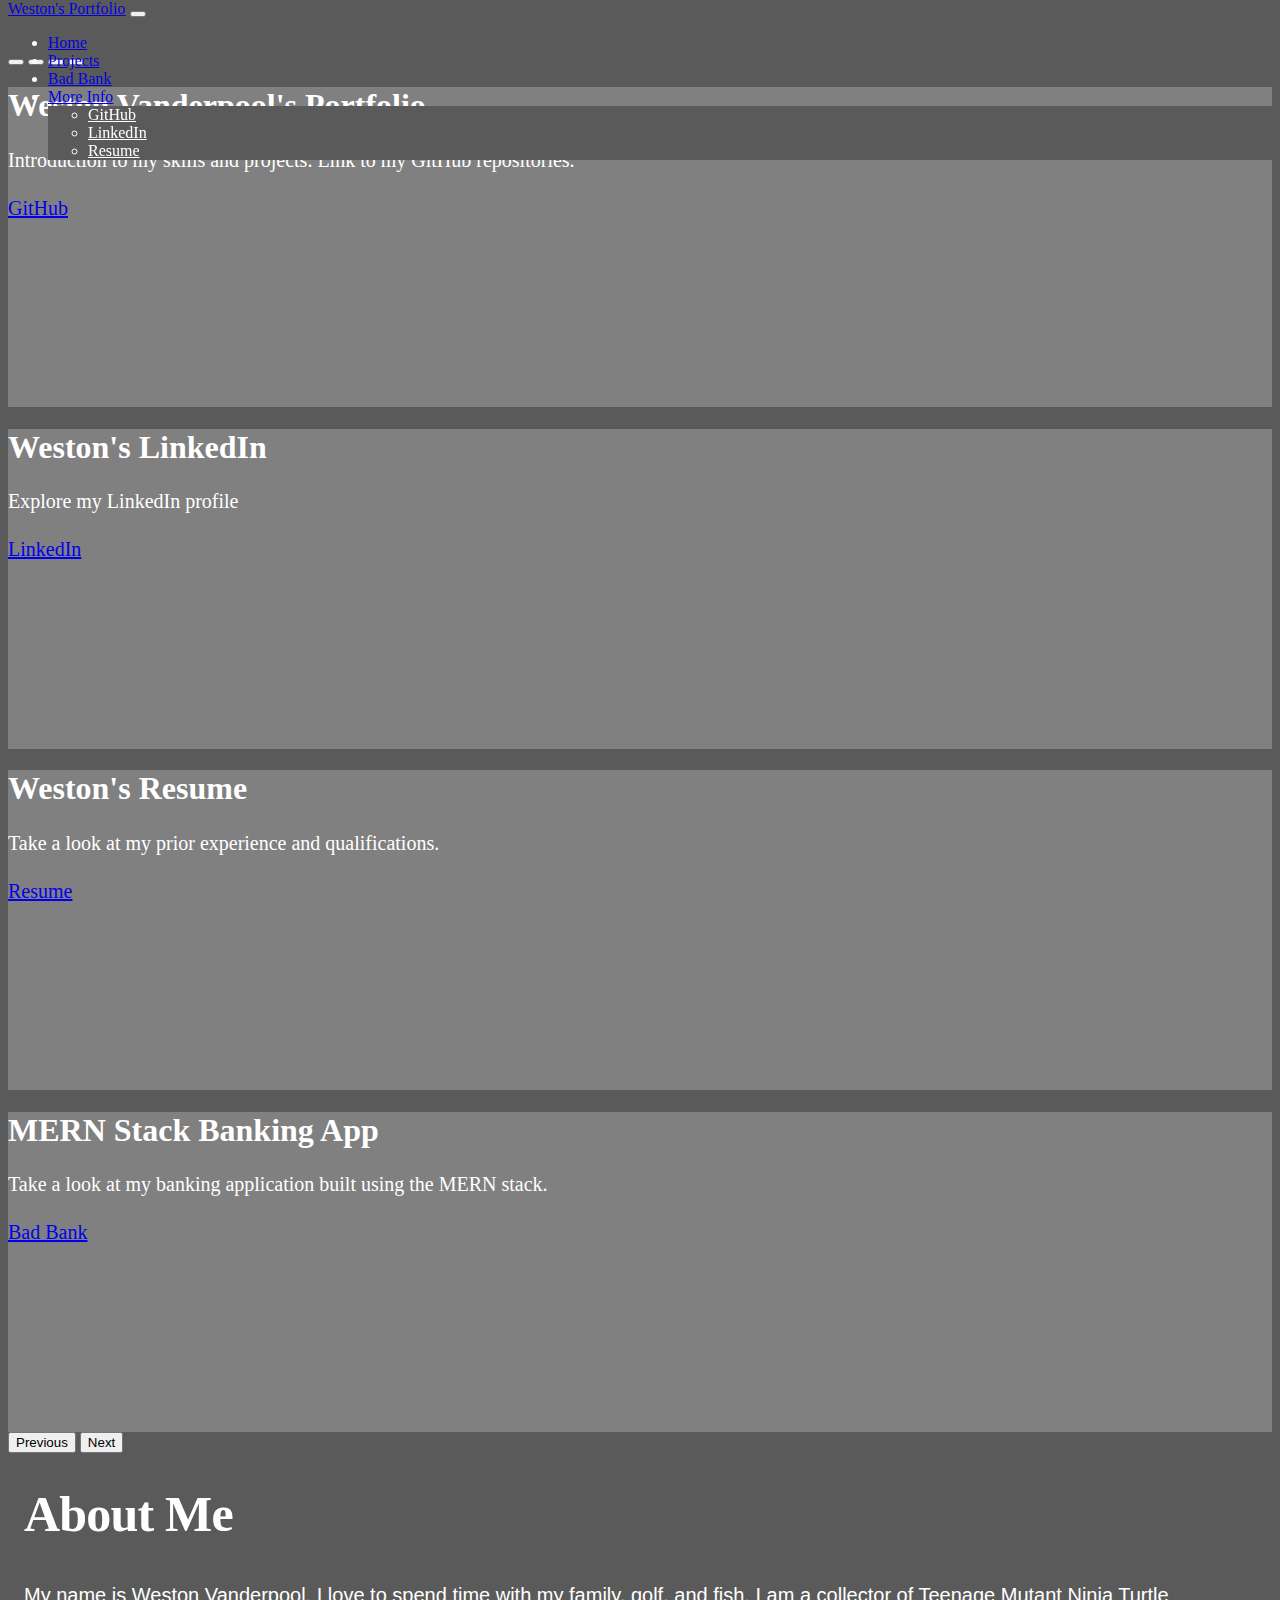
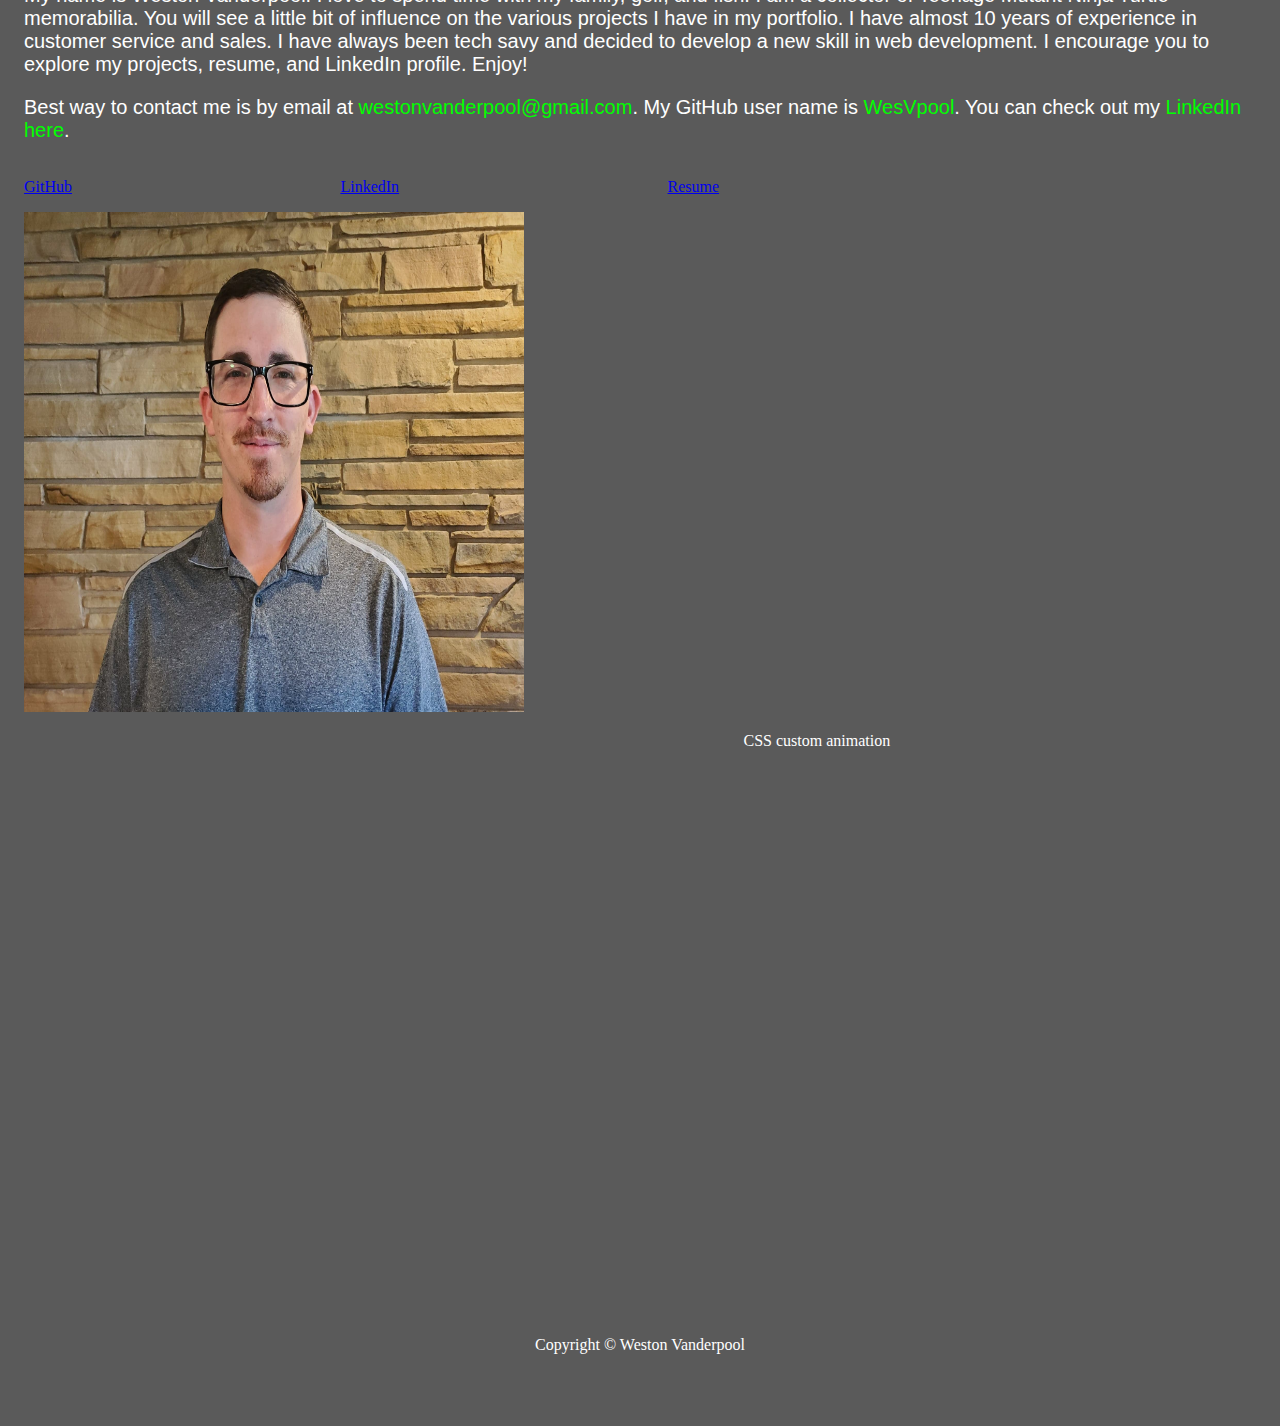
<file: index.html>
<!DOCTYPE html>
<html lang="en">
  <head>
    <meta charset="utf-8" />
    <meta name="viewport" content="width=device-width, initial-scale=1" />
    <meta name="description" content="CSS, HTML, JavaScript, Coding" />
    <meta name="author" content="Weston Vanderpool" />

    <title>Weston's Portfolio</title>
    <link
      href="https://cdn.jsdelivr.net/npm/bootstrap@5.1.3/dist/css/bootstrap.min.css"
      rel="stylesheet"
      integrity="sha384-1BmE4kWBq78iYhFldvKuhfTAU6auU8tT94WrHftjDbrCEXSU1oBoqyl2QvZ6jIW3"
      crossorigin="anonymous"
    />
    <link href="./styles.css" rel="stylesheet" />
  </head>
  <body>
    <nav class="navbar navbar-expand-lg navbar-dark bg-dark">
      <div class="container-fluid">
        <a class="navbar-brand" href="https://wesvpool.github.io/"
          >Weston's Portfolio</a
        >
        <button
          class="navbar-toggler"
          type="button"
          data-bs-toggle="collapse"
          data-bs-target="#navbarSupportedContent"
          aria-controls="navbarSupportedContent"
          aria-expanded="false"
          aria-label="Toggle navigation"
        >
          <span class="navbar-toggler-icon"></span>
        </button>
        <div class="collapse navbar-collapse" id="navbarSupportedContent">
          <ul class="navbar-nav me-auto mb-2 mb-lg-0">
            <li class="nav-item">
              <a class="nav-link active" aria-current="page" href="https://wesvpool.github.io/">Home</a>
            </li>
            <li class="nav-item">
              <a class="nav-link" href="https://wesvpool.github.io/projects.html">Projects</a>
            </li>
            <li class="nav-item">
              <a class="nav-link" href="https://wesvpool.github.io/stack.html">Bad Bank</a>
            </li>
            <li class="nav-item dropdown">
              <a
                class="nav-link dropdown-toggle"
                href="#"
                id="navbarDropdown"
                role="button"
                data-bs-toggle="dropdown"
                aria-expanded="false">
                More Info
              </a>
              <ul class="dropdown-menu" aria-labelledby="navbarDropdown">
                <li><a class="dropdown-item" href="https://github.com/WesVpool">GitHub</a></li>
                <li><a class="dropdown-item" href="https://www.linkedin.com/in/weston-vanderpool-36976410b/">LinkedIn</a></li>
                <li><a class="dropdown-item" href="https://wesvpool.github.io/Weston-Vanderpool-Resume-Developer.pdf">Resume</a></li>
              </ul>
            </li>
          </ul>
        </div>
      </div>
    </nav>
    <main>
      <div id="myCarousel" class="carousel slide" data-bs-ride="carousel">
        <div class="carousel-indicators">
          <button
            type="button"
            data-bs-target="#myCarousel"
            data-bs-slide-to="0"
            class="active"
            aria-current="true"
            aria-label="Slide 1"></button>
          <button
            type="button"
            data-bs-target="#myCarousel"
            data-bs-slide-to="1"
            aria-label="Slide 2"></button>
          <button
            type="button"
            data-bs-target="#myCarousel"
            data-bs-slide-to="2"
            aria-label="Slide 3"></button>
            <button
            type="button"
            data-bs-target="#myCarousel"
            data-bs-slide-to="3"
            aria-label="Slide 4"></button>
        </div>
        <div class="carousel-inner">
          <div class="carousel-item active">
            <div class="container">
              <div class="carousel-caption">
                <h1>Weston Vanderpool's Portfolio</h1>
                <p>
                  Introduction to my skills and projects. Link to my GitHub
                  repositories.
                </p>
                <p><a class="btn btn-lg btn-secondary" href="https://github.com/WesVpool">GitHub</a></p>
              </div>
            </div>
          </div>
          <div class="carousel-item">
            <div class="container">
              <div class="carousel-caption">
                <h1>Weston's LinkedIn</h1>
                <p>Explore my LinkedIn profile</p>
                <p><a class="btn btn-lg btn-secondary" href="https://www.linkedin.com/in/weston-vanderpool-36976410b/">LinkedIn</a></p>
              </div>
            </div>
          </div>
          <div class="carousel-item">
            <div class="container">
              <div class="carousel-caption">
                <h1>Weston's Resume</h1>
                <p>Take a look at my prior experience and qualifications.</p>
                <p><a class="btn btn-lg btn-secondary" href="#">Resume</a></p>
              </div>
            </div>
          </div>
          <div class="carousel-item">
            <div class="container">
              <div class="carousel-caption">
                <h1>MERN Stack Banking App</h1>
                <p>Take a look at my banking application built using the MERN stack.</p>
                <p><a class="btn btn-lg btn-secondary" href="https://wesvpool.github.io/stack.html">Bad Bank</a></p>
              </div>
            </div>
          </div>
        </div>
        <button
          class="carousel-control-prev"
          type="button"
          data-bs-target="#myCarousel"
          data-bs-slide="prev">
          <span class="carousel-control-prev-icon" aria-hidden="true"></span>
          <span class="visually-hidden">Previous</span>
        </button>
        <button
          class="carousel-control-next"
          type="button"
          data-bs-target="#myCarousel"
          data-bs-slide="next">
          <span class="carousel-control-next-icon" aria-hidden="true"></span>
          <span class="visually-hidden">Next</span>
        </button>
      </div>

      <div class="row featurette">
        <div class="col-md-7 order-md-2">
          <h2 class="featurette-heading fw-normal lh-1">About Me</h2>
          <p class="p1">
            My name is Weston Vanderpool. I love to spend time with my family,
            golf, and fish. I am a collector of Teenage Mutant Ninja Turtle
            memorabilia. You will see a little bit of influence on the various
            projects I have in my portfolio. I have almost 10 years of
            experience in customer service and sales. I have always been tech
            savy and decided to develop a new skill in web development. I
            encourage you to explore my projects, resume, and LinkedIn profile.
            Enjoy!
          </p>
          <p class="p1">
            Best way to contact me is by email at <a class="hyper" href="mailto:westonvanderpool@gmail.com">westonvanderpool@gmail.com</a>.
            My GitHub user name is <a class="hyper" href="https://github.com/WesVpool">WesVpool</a>.
            You can check out my <a class="hyper" href="https://www.linkedin.com/in/weston-vanderpool-36976410b/">LinkedIn here</a>.
          </p>
          <div class="grid-container">
              <div class="grid-item">
                <p><a class="btn btn-lg btn-secondary" href="https://github.com/WesVpool">GitHub</a></p>
              </div>
              <div class="grid-item">
                <p><a class="btn btn-lg btn-secondary" href="https://www.linkedin.com/in/weston-vanderpool-36976410b/">LinkedIn</a></p>
              </div>
              <div class="grid-item">
                <p><a class="btn btn-lg btn-secondary" href="#">Resume</a></p>
              </div>
            </div>
          </div>
        <div class="col-md-5">
          <img
            class="bd-placeholder-img bd-placeholder-img-lg featurette-image img-fluid mx-auto"
            width="500"
            height="500"
            src="images/Weston-pic.jpg"/>
        </div>
      </div>
      <div class="grid-container">
        <div class="row">
          <div class ="col">
            <iframe width="500" height="500" src="https://www.youtube.com/embed/pWQxpsIyQAY" title="YouTube video player" frameborder="0" allow="accelerometer; autoplay; clipboard-write; encrypted-media; gyroscope; picture-in-picture" allowfullscreen></iframe>
          </div>
        </div>
        <div class="row">
          <div class="col">
            <div class="vintageTMNT">
              <p>CSS custom animation</p>
            </div>
          </div>
        </div>
      </div>
    </main>
    <footer>
        <p>Copyright © Weston Vanderpool</p>
    </footer>
  </body>
  <script
    src="https://cdn.jsdelivr.net/npm/bootstrap@5.1.3/dist/js/bootstrap.bundle.min.js"
    integrity="sha384-ka7Sk0Gln4gmtz2MlQnikT1wXgYsOg+OMhuP+IlRH9sENBO0LRn5q+8nbTov4+1p"
    crossorigin="anonymous"></script>
  <script src="./script.js"></script>
</html>
</file>
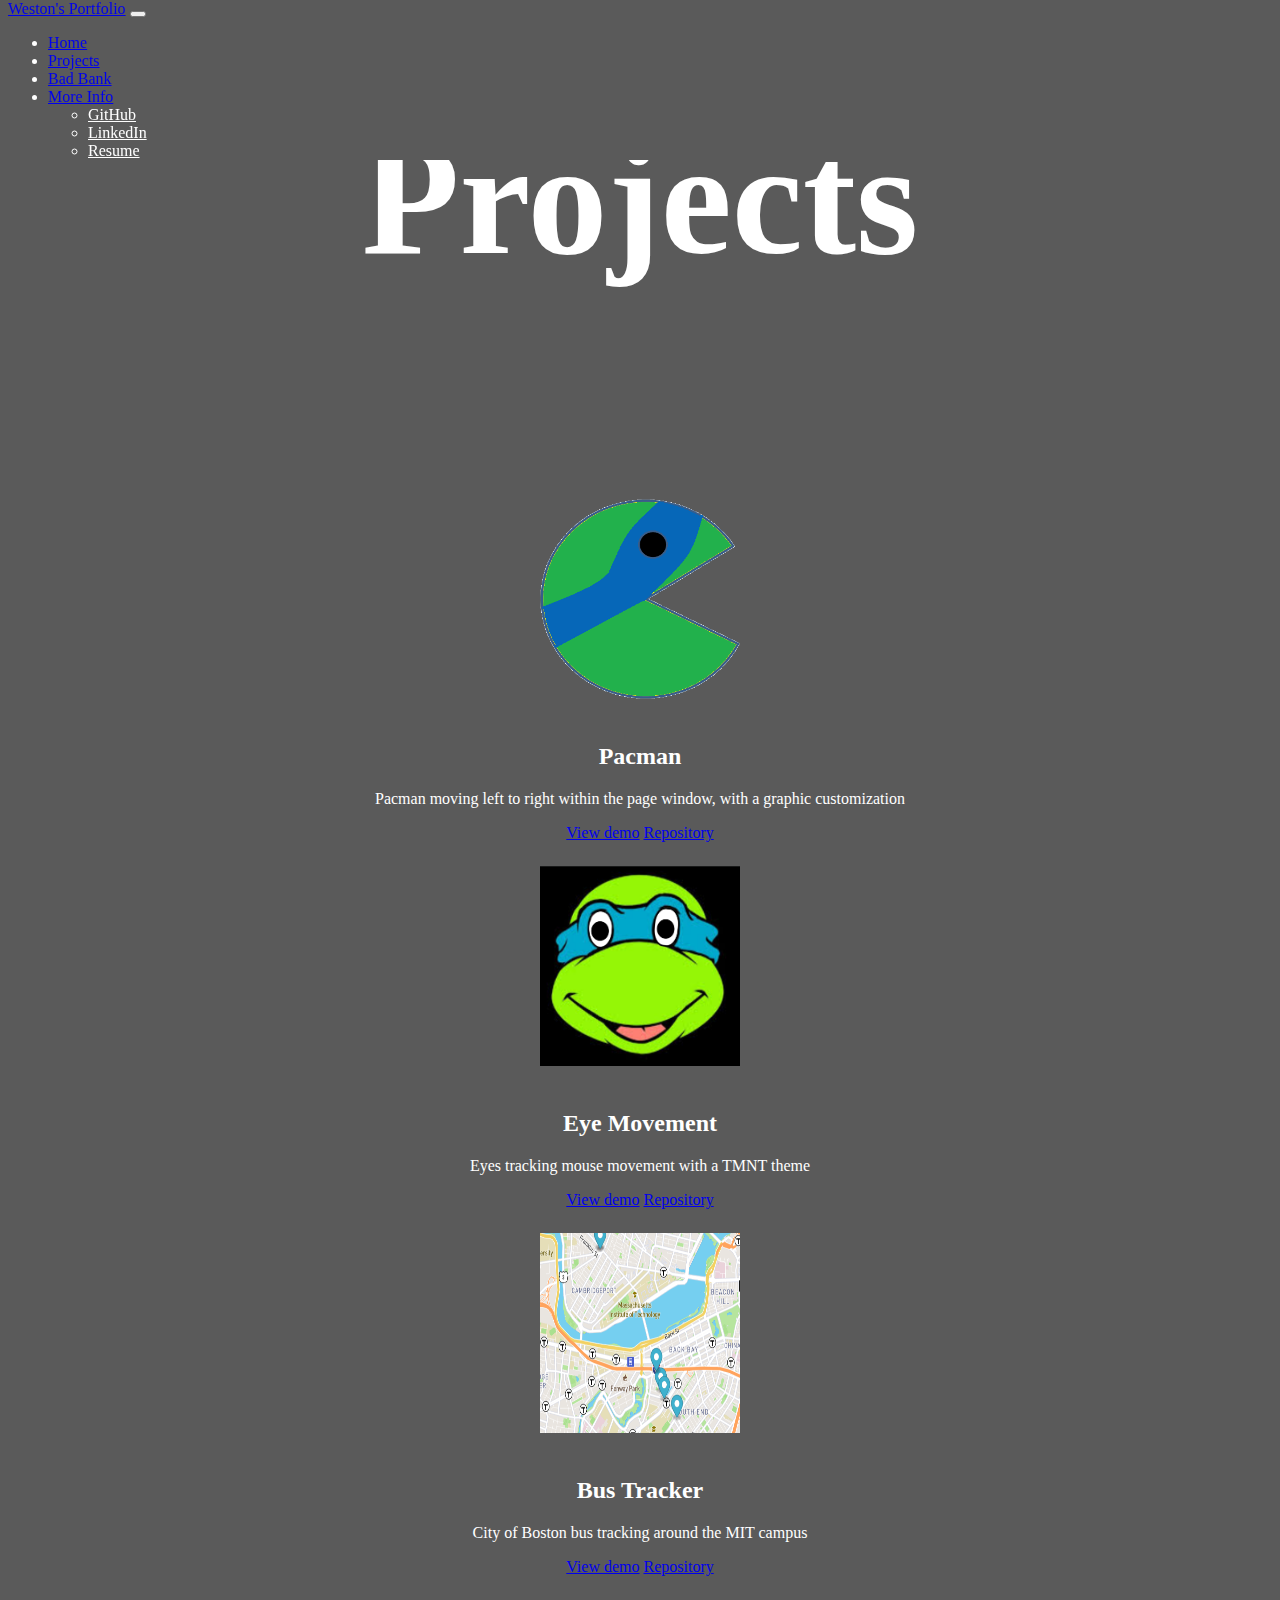
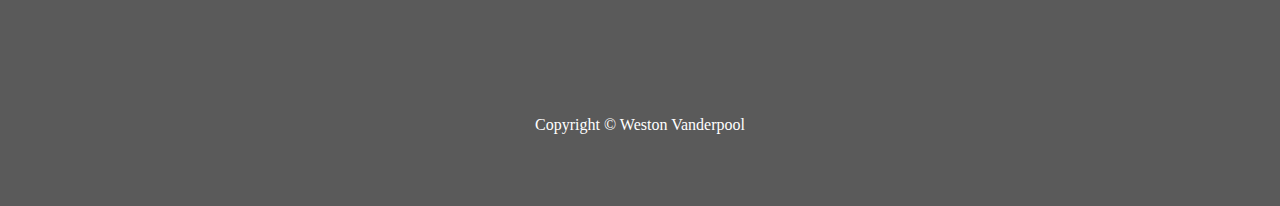
<file: projects.html>
<!DOCTYPE html>
<html lang="en">
  <head>
    <meta charset="utf-8" />
    <meta name="viewport" content="width=device-width, initial-scale=1" />
    <meta name="description" content="CSS, HTML, JavaScript, Coding" />
    <meta name="author" content="Weston Vanderpool" />

    <title>Weston's Projects</title>
    <link
      href="https://cdn.jsdelivr.net/npm/bootstrap@5.1.3/dist/css/bootstrap.min.css"
      rel="stylesheet"
      integrity="sha384-1BmE4kWBq78iYhFldvKuhfTAU6auU8tT94WrHftjDbrCEXSU1oBoqyl2QvZ6jIW3"
      crossorigin="anonymous"
    />
    <link href="./styles.css" rel="stylesheet" />
  </head>
  <body>
    <nav class="navbar navbar-expand-lg navbar-dark bg-dark">
      <div class="container-fluid">
        <a class="navbar-brand" href="https://wesvpool.github.io/"
          >Weston's Portfolio</a
        >
        <button
          class="navbar-toggler"
          type="button"
          data-bs-toggle="collapse"
          data-bs-target="#navbarSupportedContent"
          aria-controls="navbarSupportedContent"
          aria-expanded="false"
          aria-label="Toggle navigation"
        >
          <span class="navbar-toggler-icon"></span>
        </button>
        <div class="collapse navbar-collapse" id="navbarSupportedContent">
          <ul class="navbar-nav me-auto mb-2 mb-lg-0">
            <li class="nav-item">
              <a class="nav-link active" aria-current="page" href="https://wesvpool.github.io/">Home</a>
            </li>
            <li class="nav-item">
              <a class="nav-link" href="https://wesvpool.github.io/projects.html">Projects</a>
            </li>
            <li class="nav-item">
              <a class="nav-link" href="https://wesvpool.github.io/stack.html">Bad Bank</a>
            </li>
            <li class="nav-item dropdown">
              <a
                class="nav-link dropdown-toggle"
                href="#"
                id="navbarDropdown"
                role="button"
                data-bs-toggle="dropdown"
                aria-expanded="false">
                More Info
              </a>
              <ul class="dropdown-menu" aria-labelledby="navbarDropdown">
                <li><a class="dropdown-item" href="https://github.com/WesVpool">GitHub</a></li>
                <li><a class="dropdown-item" href="https://www.linkedin.com/in/weston-vanderpool-36976410b/">LinkedIn</a></li>
                <li><a class="dropdown-item" href="https://wesvpool.github.io/Weston-Vanderpool-Resume-Developer.pdf">Resume</a></li>
              </ul>
            </li>
          </ul>
        </div>
      </div>
    </nav>
    <h1 class="projects">
        Projects
    </h1>
    <div class="container marketing">

        <div class="row">
          <div class="col-lg-4">
            <img class="thumb" src="images/PacManT1.png">
            <h2 class="fw-normal">Pacman</h2>
            <p>Pacman moving left to right within the page window, with a graphic customization</p>
            <p>
              <a class="btn btn-secondary" href="https://wesvpool.github.io/Pacman/">View demo</a>
              <a class="btn btn-secondary" href="https://github.com/WesVpool/Pacman">Repository</a>
            </p>
          </div>
          <div class="col-lg-4">
            <img class="thumb" src="images/EyesTMNT.png">
            <h2 class="fw-normal">Eye Movement</h2>
            <p>Eyes tracking mouse movement with a TMNT theme</p>
            <p>
              <a class="btn btn-secondary" href="https://wesvpool.github.io/Eye-Excercise/">View demo</a>
              <a class="btn btn-secondary" href="https://github.com/WesVpool/Eye-Excercise">Repository</a>
            </p>
          </div>
          <div class="col-lg-4">
            <img class="thumb" src="images/BusTrackerPic.png">
            <h2 class="fw-normal">Bus Tracker</h2>
            <p>City of Boston bus tracking around the MIT campus</p>
            <p>
              <a class="btn btn-secondary" href="https://wesvpool.github.io/Bus-Tracker/">View demo</a>
              <a class="btn btn-secondary" href="https://github.com/WesVpool/Bus-Tracker">Repository</a>
            </p>
          </div>
        </div>
        <footer>
            <p>Copyright © Weston Vanderpool</p>
        </footer>
  </body>
  <script
    src="https://cdn.jsdelivr.net/npm/bootstrap@5.1.3/dist/js/bootstrap.bundle.min.js"
    integrity="sha384-ka7Sk0Gln4gmtz2MlQnikT1wXgYsOg+OMhuP+IlRH9sENBO0LRn5q+8nbTov4+1p"
    crossorigin="anonymous"></script>
</html>
</file>
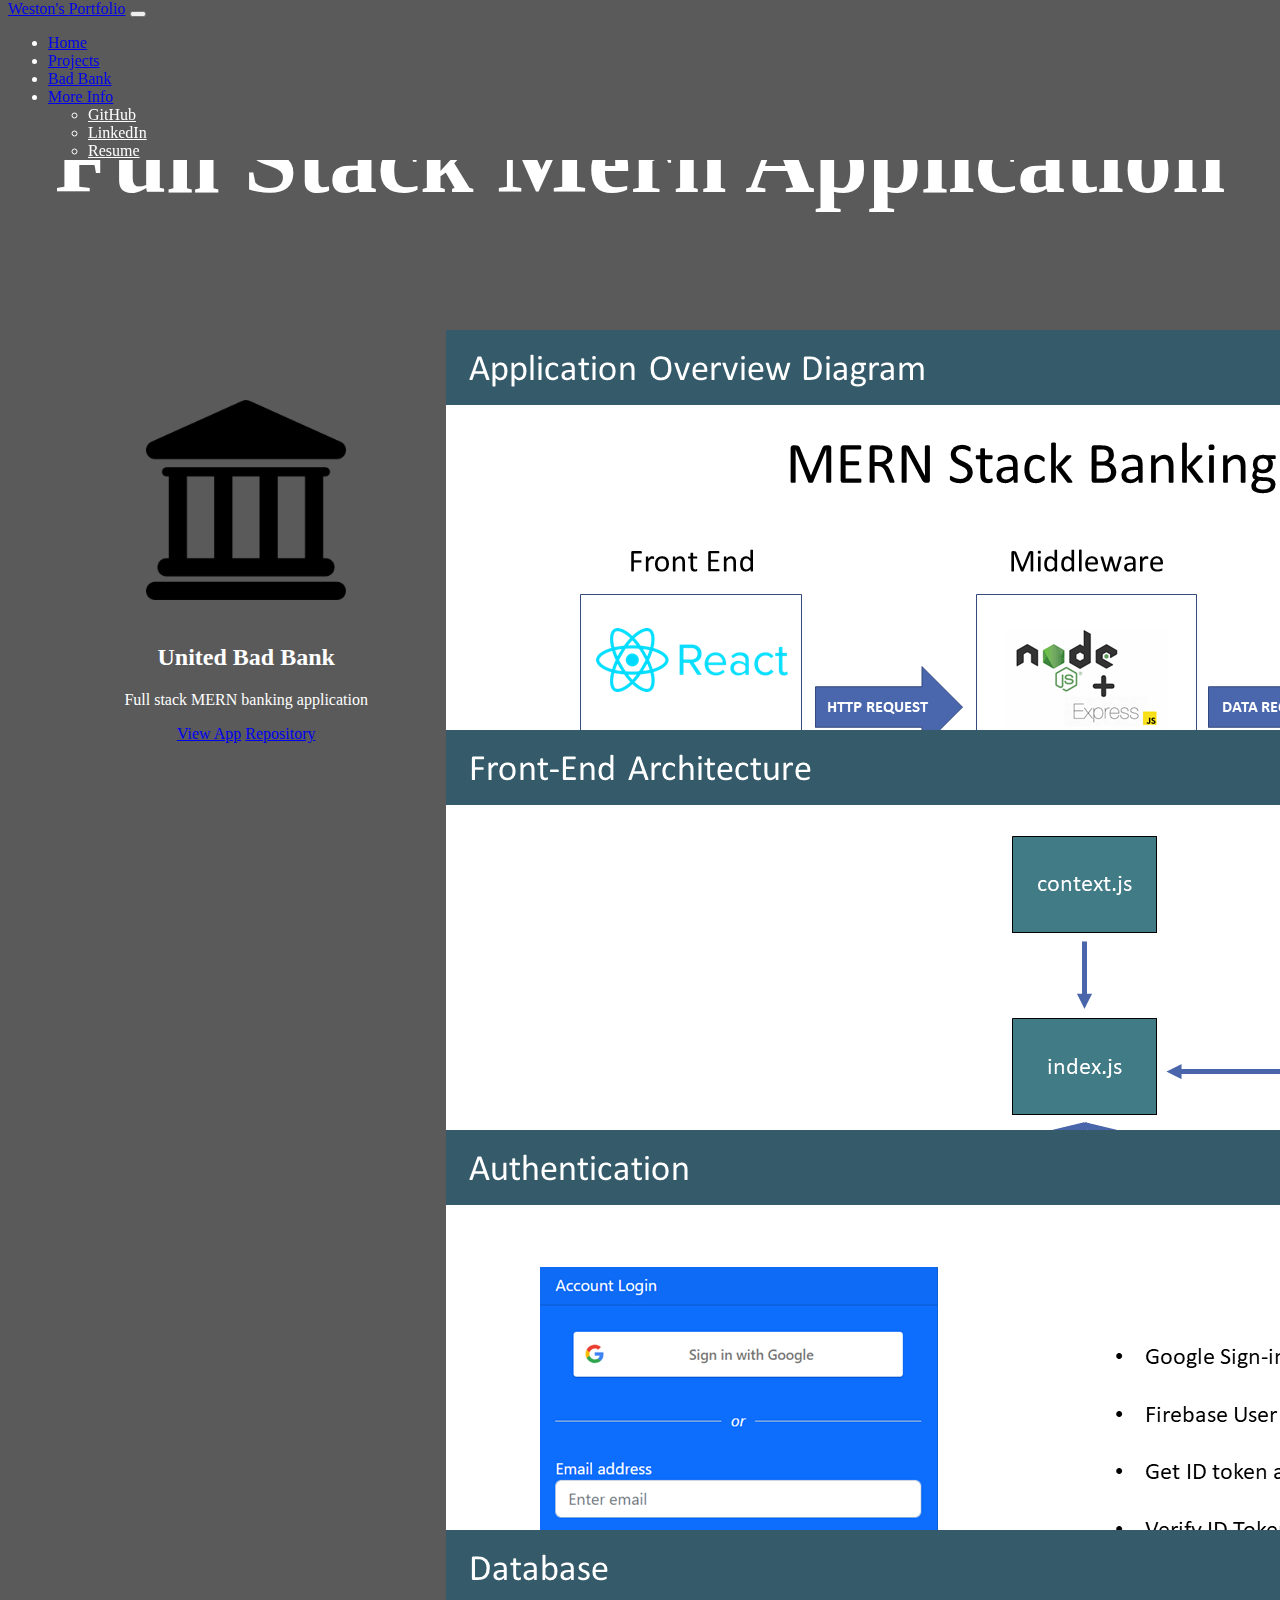
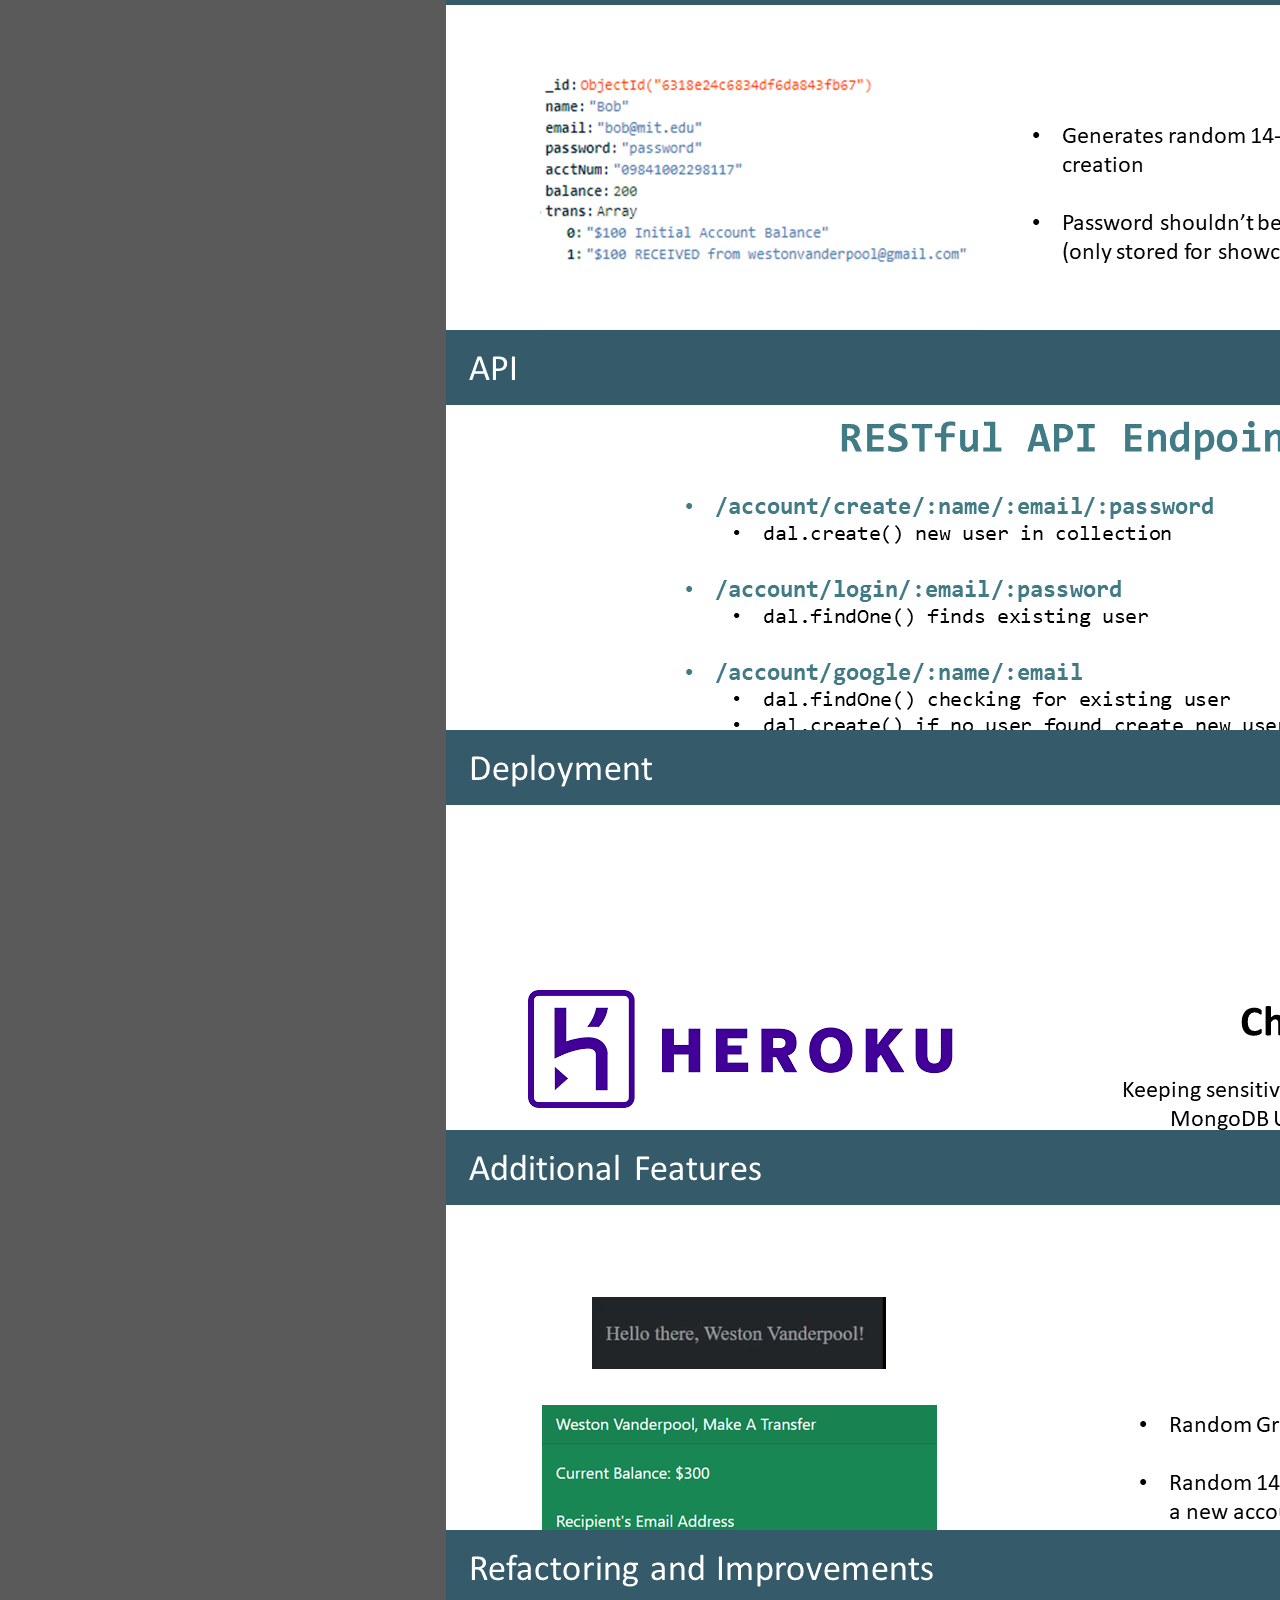
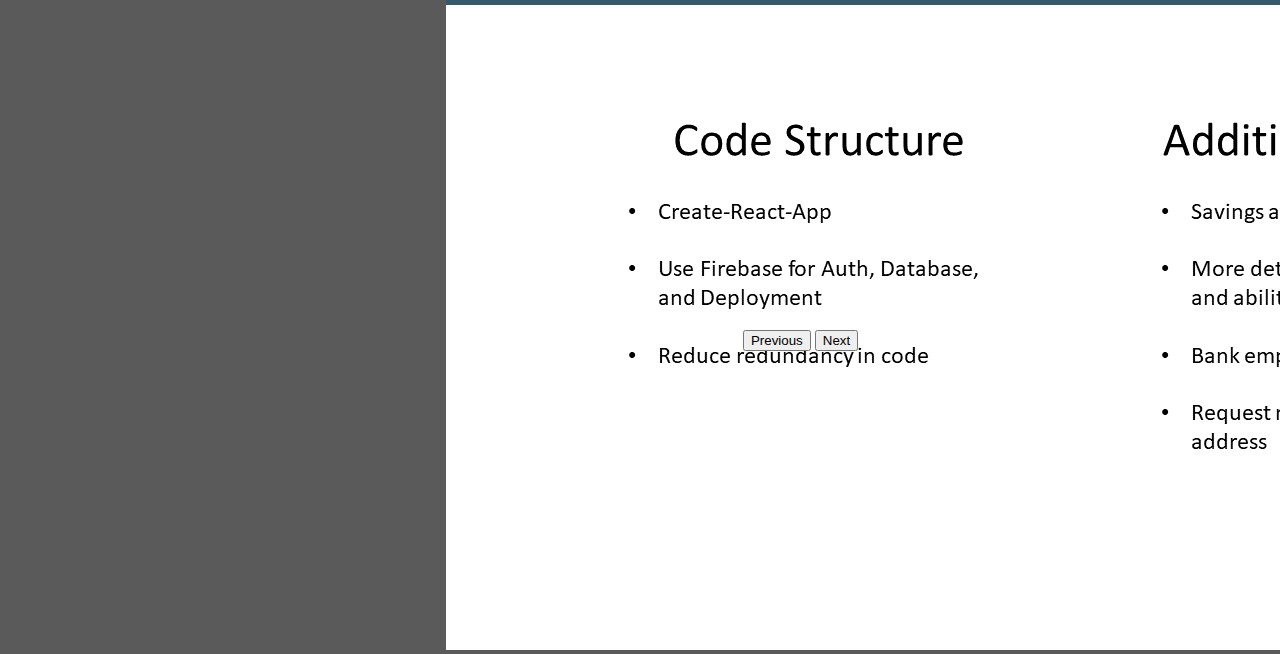
<file: stack.html>
<!DOCTYPE html>
<html lang="en">
  <head>
    <meta charset="utf-8" />
    <meta name="viewport" content="width=device-width, initial-scale=1" />
    <meta name="description" content="CSS, HTML, JavaScript, Coding" />
    <meta name="author" content="Weston Vanderpool" />

    <title>Weston's MERN Application</title>
    <link
      href="https://cdn.jsdelivr.net/npm/bootstrap@5.1.3/dist/css/bootstrap.min.css"
      rel="stylesheet"
      integrity="sha384-1BmE4kWBq78iYhFldvKuhfTAU6auU8tT94WrHftjDbrCEXSU1oBoqyl2QvZ6jIW3"
      crossorigin="anonymous"
    />
    <link href="./styles.css" rel="stylesheet" />
  </head>
  <body>
    <nav class="navbar navbar-expand-lg navbar-dark bg-dark">
      <div class="container-fluid">
        <a class="navbar-brand" href="https://wesvpool.github.io/"
          >Weston's Portfolio</a
        >
        <button
          class="navbar-toggler"
          type="button"
          data-bs-toggle="collapse"
          data-bs-target="#navbarSupportedContent"
          aria-controls="navbarSupportedContent"
          aria-expanded="false"
          aria-label="Toggle navigation"
        >
          <span class="navbar-toggler-icon"></span>
        </button>
        <div class="collapse navbar-collapse" id="navbarSupportedContent">
          <ul class="navbar-nav me-auto mb-2 mb-lg-0">
            <li class="nav-item">
              <a class="nav-link active" aria-current="page" href="https://wesvpool.github.io/">Home</a>
            </li>
            <li class="nav-item">
              <a class="nav-link" href="https://wesvpool.github.io/projects.html">Projects</a>
            </li>
            <li class="nav-item">
              <a class="nav-link" href="https://wesvpool.github.io/stack.html">Bad Bank</a>
            </li>
            <li class="nav-item dropdown">
              <a
                class="nav-link dropdown-toggle"
                href="#"
                id="navbarDropdown"
                role="button"
                data-bs-toggle="dropdown"
                aria-expanded="false">
                More Info
              </a>
              <ul class="dropdown-menu" aria-labelledby="navbarDropdown">
                <li><a class="dropdown-item" href="https://github.com/WesVpool">GitHub</a></li>
                <li><a class="dropdown-item" href="https://www.linkedin.com/in/weston-vanderpool-36976410b/">LinkedIn</a></li>
                <li><a class="dropdown-item" href="https://wesvpool.github.io/Weston-Vanderpool-Resume-Developer.pdf">Resume</a></li>
              </ul>
            </li>
          </ul>
        </div>
      </div>
    </nav>
    <h1 class="stack">
        Full Stack Mern Application
    </h1>
    <div class="grid-container" style="grid-template-rows: 500px">

        <!-- <div class="row"> -->
        <div class="bBank">
          <img class="thumb" src="images/bank.png">
          <h2 class="fw-normal">United Bad Bank</h2>
          <p>Full stack MERN banking application</p>
          <p>
            <a class="btn btn-secondary" href="https://wes-vanderpoolfullstackbankapp.herokuapp.com/#/">View App</a>
            <a class="btn btn-secondary" href="https://github.com/WesVpool/BadBank-heroku.git">Repository</a>
          </p>
        </div>
        
        <div id="slideshow" class="carousel carousel-dark slide" data-bs-interval="false">
          <div class="carousel-inner">

            <div class="carousel-item active" style="height: 400px">
              <img src="slideshow/Slide1.PNG" class="d-block w-100" alt="...">
            </div>

            <div class="carousel-item" style="height: 400px">
              <img src="slideshow/Slide2.PNG" class="d-block w-100" alt="...">
            </div>

            <div class="carousel-item"  style="height: 400px">
              <img src="slideshow/Slide3.PNG" class="d-block w-100" alt="...">
            </div>

            <div class="carousel-item" style="height: 400px">
              <img src="slideshow/Slide4.PNG" class="d-block w-100" alt="...">
            </div>

            <div class="carousel-item" style="height: 400px">
              <img src="slideshow/Slide5.PNG" class="d-block w-100" alt="...">
            </div>

            <div class="carousel-item"  style="height: 400px">
              <img src="slideshow/Slide6.PNG" class="d-block w-100" alt="...">
            </div>

            <div class="carousel-item"  style="height: 400px">
              <img src="slideshow/Slide7.PNG" class="d-block w-100" alt="...">
            </div>

            <div class="carousel-item"  style="height: 400px">
              <img src="slideshow/Slide8.PNG" class="d-block w-100" alt="...">
            </div>

          </div>
          <button class="carousel-control-prev" type="button" data-bs-target="#slideshow" data-bs-slide="prev">
            <span class="carousel-control-prev-icon" aria-hidden="true"></span>
            <span class="visually-hidden">Previous</span>
          </button>
          <button class="carousel-control-next" type="button" data-bs-target="#slideshow" data-bs-slide="next">
            <span class="carousel-control-next-icon" aria-hidden="true"></span>
            <span class="visually-hidden">Next</span>
          </button>
        </div>

        <!-- </div> -->
    </div>
        <footer>
            <p>Copyright 2022 © Weston Vanderpool</p>
        </footer>
  </body>
  <script
    src="https://cdn.jsdelivr.net/npm/bootstrap@5.1.3/dist/js/bootstrap.bundle.min.js"
    integrity="sha384-ka7Sk0Gln4gmtz2MlQnikT1wXgYsOg+OMhuP+IlRH9sENBO0LRn5q+8nbTov4+1p"
    crossorigin="anonymous"></script>
</html>
</file>
<file: styles.css>
body {
  background-color: #5a5a5a;
  padding-top: 0rem;
  padding-bottom: 3rem;
  color: #ffffff;
}
.navbar {
position: fixed;
top: 0;
width: 100%;
z-index: 99
}

main {
margin-top: 3rem;
}

.row {
margin-left: 16px;
margin-right: 16px;
}

.dropdown-menu {
  background-color: #5a5a5a;
}

.dropdown-item {
  color: white;
}

.grid-container {
  display: grid;
  grid-template-columns: repeat(4, auto);
}

.blockie {
grid-column: 3;
text-align: center;
padding-top: 50px;
}

.p1 {
  color:white;
  font-family: Arial, sans-serif;
  font-size: 20px;
}

.hyper {
color: rgb(0, 255, 0);
text-decoration: none;
transition: 1s ease color;
}

a.hyper:hover {
cursor: pointer;
color: rgb(0, 183, 255);
transition: 1s ease color;
}

/* TMNT Animation
-------------------------------------------------- */
.TMNTanimation{
  grid-column: 2;
  text-align: center;
  padding-top: 50px;
  /* margin: auto; */
}

.vintageTMNT {
  color: white;
  width: 200px;
  height: 200px;
  background-image: url(https://www.giantfreakinrobot.com/wp-content/uploads/2022/03/teenage-mutant-ninja-turtles-classic-900x506.jpg);
  background-size: 409px 282px;
  background-position-y: -58px;
  /* position: relative; */
  /* top: 50px;
  left: 0;
  right: 0;
  bottom: 0; */
  margin: auto;
  animation: rotationTMNT 10s infinite linear;
}

@keyframes rotationTMNT {
  from {
      background-position-x: left;
  }
  to {
      background-position-x: -409px;
  }
}
/*-------------------------------------------------- */

.bd-placeholder-img {
  font-size: 1.125rem;
  text-anchor: middle;
  -webkit-user-select: none;
  -moz-user-select: none;
  user-select: none;
  /* transform: translateX(10px); */
}

@media (min-width: 768px) {
  .bd-placeholder-img-lg {
    font-size: 3.5rem;
  }
}

.b-example-divider {
  height: 3rem;
  background-color: rgba(0, 0, 0, .1);
  border: solid rgba(0, 0, 0, .15);
  border-width: 1px 0;
  box-shadow: inset 0 .5em 1.5em rgba(0, 0, 0, .1), inset 0 .125em .5em rgba(0, 0, 0, .15);
}

.b-example-vr {
  flex-shrink: 0;
  width: 1.5rem;
  height: 100vh;
}

.bi {
  vertical-align: -.125em;
  fill: currentColor;
}

.nav-scroller {
  position: relative;
  z-index: 2;
  height: 2.75rem;
  overflow-y: hidden;
}

.nav-scroller .nav {
  display: flex;
  flex-wrap: nowrap;
  padding-bottom: 1rem;
  margin-top: -1px;
  overflow-x: auto;
  text-align: center;
  white-space: nowrap;
  -webkit-overflow-scrolling: touch;
}



/* CUSTOMIZE THE CAROUSEL
-------------------------------------------------- */

/* Carousel base class */
.carousel {
  width: 100%;
  margin-bottom: 2rem;
}
/* Since positioning the image, we need to help out the caption */
.carousel-caption {
  bottom: 3rem;
  z-index: 10;
}

/* Declare heights because of positioning of img element */
.carousel-item {
  height: 20rem;
  background-color: grey;
}

.marketing .col-lg-4 {
  margin-bottom: 1.5rem;
  text-align: center;
}
/* rtl:begin:ignore */
.marketing .col-lg-4 p {
  margin-right: .75rem;
  margin-left: .75rem;
}
/* rtl:end:ignore */


/* Featurettes
------------------------- */

.featurette-divider {
  margin: 5rem 0; /* Space out the Bootstrap <hr> more */
}

/* Thin out the marketing headings */
/* rtl:begin:remove */
.featurette-heading {
  letter-spacing: -.05rem;
}

/* rtl:end:remove */

/* RESPONSIVE CSS
-------------------------------------------------- */

@media (min-width: 40em) {
  /* Bump up size of carousel content */
  .carousel-caption p {
    margin-bottom: 1.25rem;
    font-size: 1.25rem;
    line-height: 1.4;
  }

  .featurette-heading {
    font-size: 50px;
  }
}

@media (min-width: 62em) {
  .featurette-heading {
    margin-top: 2rem;
  }
}

.projects {
  text-align: center;
  font-size: 10em;
  padding-bottom: 100px;
}

.stack {
text-align: center;
font-size: 6em;
padding-bottom: 50px;
padding-top: 40px;
}

.bBank{
grid-column: 2;
text-align: center;
margin: auto;
}

#slideshow{
grid-column: 3;
text-align: center;
width: 710px;
margin: auto;
}

.thumb {
  padding-bottom: 20px;
  width: 200px;
  height: 200px;
}

footer {
  padding-top: 100px;
  text-align: center;
}

/* Extra small devices (phones, 600px and down) */
@media only screen and (max-width: 600px) {
.picMe {
  padding-bottom: 2rem;
}

.featurette-heading {
  font-size: 3rem;
  padding-bottom: 1rem;
}

.navbar-brand {
  margin-right: 0;
}
}


/* Small devices (portrait tablets and large phones, 600px and up) */
@media only screen and (min-width: 600px) {

}

/* Medium devices (landscape tablets, 768px and up) */
@media only screen and (min-width: 768px) {

}


/* Extra small devices (phones, 600px and down)
@media only screen and (max-width: 600px) {
main {
  margin-top: 3.5rem;
}

.carousel-item.active {
  display: flex;
  align-content: center;
  justify-content: center;
  align-items: center;
}
.carousel-item {
  display: ;
  align-content: center;
  justify-content: center;
  align-items: center;
}
.carousel-caption {
  /* bottom: 0; */
  /* position: absolute; */
  /* height: 263px; */
  /* width: 260px; */
  /* display: flex; */
  /* z-index: 10; */
  /* flex-direction: column;
  align-content: center;
  justify-content: center;
  align-items: center;
  text-align: center;
}
} */
</file>
